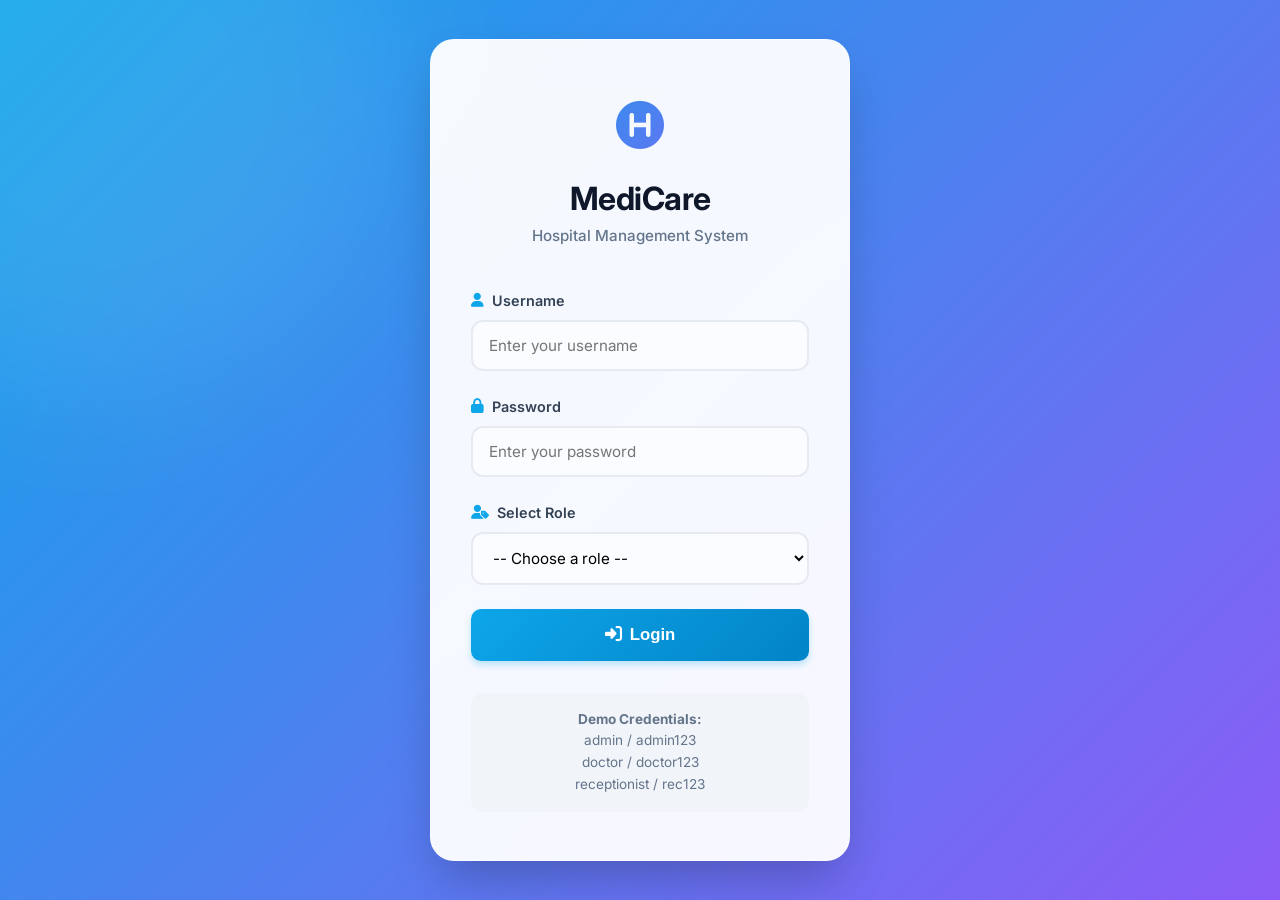
<file: frontend/login.html>
<!DOCTYPE html>
<html lang="en">

<head>
    <meta charset="UTF-8" />
    <meta name="viewport" content="width=device-width, initial-scale=1.0" />
    <title>Hospital Management System - Login</title>
    <link rel="stylesheet" href="css/styles.css" />
    <link rel="stylesheet" href="https://cdnjs.cloudflare.com/ajax/libs/font-awesome/6.4.0/css/all.min.css" />
    <link rel="preconnect" href="https://fonts.googleapis.com">
    <link rel="preconnect" href="https://fonts.gstatic.com" crossorigin>
    <link href="https://fonts.googleapis.com/css2?family=Inter:wght@300;400;500;600;700&display=swap" rel="stylesheet">
</head>

<body>
    <div class="login-container">
        <div class="login-box">
            <div class="login-header">
                <h1><i class="fas fa-hospital-symbol"></i></h1>
                <h1>MediCare</h1>
                <p>Hospital Management System</p>
            </div>

            <form class="login-form" id="loginForm">
                <div class="form-group">
                    <label for="username"><i class="fas fa-user text-primary"></i> Username</label>
                    <input type="text" id="username" placeholder="Enter your username" required />
                    <div class="error-message" id="usernameError"></div>
                </div>

                <div class="form-group">
                    <label for="password"><i class="fas fa-lock text-primary"></i> Password</label>
                    <input type="password" id="password" placeholder="Enter your password" required />
                    <div class="error-message" id="passwordError"></div>
                </div>

                <div class="form-group">
                    <label for="role"><i class="fas fa-user-tag text-primary"></i> Select Role</label>
                    <select id="role" required>
                        <option value="" disabled selected>-- Choose a role --</option>
                        <option value="admin">Admin</option>
                        <option value="doctor">Doctor</option>
                        <option value="receptionist">Receptionist</option>
                    </select>
                    <div class="error-message" id="roleError"></div>
                </div>

                <button type="submit" class="btn btn-primary btn-lg" id="loginSubmitBtn">
                    <i class="fas fa-sign-in-alt"></i> Login
                </button>

                <div class="error-message login-error" id="loginError"></div>
            </form>

            <div class="demo-credentials">
                <p><strong>Demo Credentials:</strong></p>
                <p>admin / admin123</p>
                <p>doctor / doctor123</p>
                <p>receptionist / rec123</p>
            </div>
        </div>
    </div>

    <script src="js/app.js"></script>
    <script src="js/services/dataService.js"></script>
    <script src="js/utils/validator.js"></script>
    <script>
        document.getElementById('loginForm').addEventListener('submit', function (e) {
            e.preventDefault();

            const username = document.getElementById('username').value.trim();
            const password = document.getElementById('password').value;
            const role = document.getElementById('role').value;

            // Clear previous errors
            document.getElementById('usernameError').classList.remove('show');
            document.getElementById('passwordError').classList.remove('show');
            document.getElementById('roleError').classList.remove('show');
            document.getElementById('loginError').classList.remove('show');

            let hasError = false;

            if (!username) {
                showError('usernameError', 'Username is required');
                hasError = true;
            }

            if (!password || password.length < 3) {
                showError('passwordError', 'Password must be at least 3 characters');
                hasError = true;
            }

            if (!role) {
                showError('roleError', 'Please select a role');
                hasError = true;
            }

            if (hasError) return;

            setLoginLoading(true);

            // Demo authentication
            if (validateLogin(username, password, role)) {
                // Store user session
                sessionStorage.setItem('user', JSON.stringify({
                    username: username,
                    role: role,
                    loginTime: new Date().toISOString()
                }));

                // Redirect to dashboard
                window.location.href = 'index.html';
            } else {
                setLoginLoading(false);
                showError('loginError', 'Invalid credentials. Please try again.');
            }
        });

        document.getElementById('loginForm').addEventListener('keydown', function (e) {
            if (e.key === 'Enter') {
                e.preventDefault();
                e.currentTarget.requestSubmit();
            }
        });

        function showError(elementId, message) {
            const element = document.getElementById(elementId);
            element.textContent = message;
            element.classList.add('show');
        }

        function setLoginLoading(isLoading) {
            const submitBtn = document.getElementById('loginSubmitBtn');
            submitBtn.disabled = isLoading;
            submitBtn.classList.toggle('is-loading', isLoading);
            submitBtn.innerHTML = isLoading
                ? '<i class="fas fa-spinner fa-spin"></i> Logging in...'
                : '<i class="fas fa-sign-in-alt"></i> Login';
        }

        function validateLogin(username, password, role) {
            const validUsers = {
                'admin': { password: 'admin123', role: 'admin' },
                'doctor': { password: 'doctor123', role: 'doctor' },
                'receptionist': { password: 'rec123', role: 'receptionist' }
            };

            const user = validUsers[username];
            return user && user.password === password && user.role === role;
        }
    </script>
</body>

</html>
</file>
<file: frontend/css/styles.css>
/* ====================================
   MODERN HOSPITAL MANAGEMENT SYSTEM CSS
   ==================================== */

@import url('https://fonts.googleapis.com/css2?family=Inter:wght@300;400;500;600;700&display=swap');

:root {
    --primary: #0ea5e9;
    --primary-dark: #0284c7;
    --secondary: #8b5cf6;
    --accent: #06b6d4;
    --success: #10b981;
    --danger: #f43f5e;
    --warning: #f59e0b;
    --info: #3b82f6;
    
    --light: #f1f5f9;
    --lighter: #f8fafc;
    --dark: #334155;
    --darker: #0f172a;
    
    --border: rgba(148, 163, 184, 0.2);
    
    --shadow-sm: 0 2px 4px rgba(0, 0, 0, 0.05);
    --shadow: 0 10px 15px -3px rgba(0, 0, 0, 0.05), 0 4px 6px -2px rgba(0, 0, 0, 0.025);
    --shadow-lg: 0 20px 25px -5px rgba(0, 0, 0, 0.1), 0 10px 10px -5px rgba(0, 0, 0, 0.04);
    
    --glass-bg: rgba(255, 255, 255, 0.85);
    --glass-border: rgba(255, 255, 255, 0.5);
    
    --transition: all 0.3s cubic-bezier(0.4, 0, 0.2, 1);
}

body.dark {
    --light: #1e293b;
    --lighter: #0f172a;
    --dark: #f8fafc;
    --darker: #ffffff;
    --border: rgba(148, 163, 184, 0.15);
    --glass-bg: rgba(15, 23, 42, 0.85);
    --glass-border: rgba(255, 255, 255, 0.05);
}

* {
    margin: 0;
    padding: 0;
    box-sizing: border-box;
}

body {
    font-family: 'Inter', sans-serif;
    background-color: var(--lighter);
    background-image: 
        radial-gradient(at 0% 0%, rgba(14, 165, 233, 0.08) 0px, transparent 50%),
        radial-gradient(at 100% 100%, rgba(139, 92, 246, 0.08) 0px, transparent 50%);
    background-attachment: fixed;
    color: var(--dark);
    line-height: 1.6;
    -webkit-font-smoothing: antialiased;
}

body.dark .card,
body.dark .stat-card,
body.dark .topbar,
body.dark .table,
body.dark .modal,
body.dark .calendar,
body.dark .bill-container,
body.dark .filter-select,
body.dark .search-input,
body.dark .form-group input,
body.dark .form-group select,
body.dark .form-group textarea {
    background: var(--glass-bg);
    color: var(--dark);
    border-color: var(--glass-border);
}

body.dark .sidebar {
    background: #0b1120;
}

body.dark .table th,
body.dark .calendar-day {
    background-color: rgba(30, 41, 59, 0.5);
}

/* Glassmorphism helpers */
.glass {
    background: var(--glass-bg);
    backdrop-filter: blur(16px);
    -webkit-backdrop-filter: blur(16px);
    border: 1px solid var(--glass-border);
}

/* ====== LOGIN PAGE ====== */
.login-container {
    display: flex;
    height: 100vh;
    background: linear-gradient(135deg, #0ea5e9 0%, #8b5cf6 100%);
    position: relative;
    overflow: hidden;
}

.login-container::before {
    content: '';
    position: absolute;
    width: 600px;
    height: 600px;
    background: rgba(255,255,255,0.1);
    border-radius: 50%;
    top: -200px;
    left: -200px;
    filter: blur(80px);
}

.login-box {
    margin: auto;
    background: rgba(255, 255, 255, 0.95);
    backdrop-filter: blur(20px);
    padding: 3rem 2.5rem;
    border-radius: 24px;
    box-shadow: 0 25px 50px -12px rgba(0, 0, 0, 0.25);
    width: 100%;
    max-width: 420px;
    position: relative;
    z-index: 10;
    border: 1px solid rgba(255,255,255,0.5);
}

.login-header {
    text-align: center;
    margin-bottom: 2.5rem;
}

.login-header h1:first-child {
    font-size: 3rem;
    color: var(--primary);
    margin-bottom: 0.5rem;
    background: linear-gradient(135deg, var(--primary), var(--secondary));
    -webkit-background-clip: text;
    -webkit-text-fill-color: transparent;
}

.login-header h1:nth-child(2) {
    font-size: 2rem;
    font-weight: 700;
    color: var(--darker);
    letter-spacing: -0.5px;
}

.login-header p {
    color: #64748b;
    font-size: 0.95rem;
    font-weight: 500;
}

.form-group {
    margin-bottom: 1.5rem;
}

.form-group label {
    display: flex;
    align-items: center;
    gap: 0.5rem;
    margin-bottom: 0.5rem;
    color: var(--dark);
    font-weight: 600;
    font-size: 0.9rem;
}

.form-group input,
.form-group select,
.form-group textarea {
    width: 100%;
    padding: 0.875rem 1rem;
    border: 2px solid var(--border);
    border-radius: 12px;
    font-size: 0.95rem;
    font-family: 'Inter', sans-serif;
    transition: var(--transition);
    background: rgba(255, 255, 255, 0.5);
}

.form-group input:focus,
.form-group select:focus,
.form-group textarea:focus {
    outline: none;
    border-color: var(--primary);
    background: white;
    box-shadow: 0 0 0 4px rgba(14, 165, 233, 0.15);
}

.btn {
    padding: 0.75rem 1.5rem;
    border: none;
    border-radius: 10px;
    font-size: 0.95rem;
    font-weight: 600;
    cursor: pointer;
    transition: var(--transition);
    display: inline-flex;
    align-items: center;
    justify-content: center;
    gap: 0.5rem;
    text-decoration: none;
}

.btn:hover {
    transform: translateY(-2px);
    box-shadow: var(--shadow);
}

.btn:active {
    transform: translateY(0);
}

.btn-primary {
    background: linear-gradient(135deg, var(--primary), var(--primary-dark));
    color: white;
    box-shadow: 0 4px 6px rgba(14, 165, 233, 0.25);
}

.btn-primary:hover {
    background: linear-gradient(135deg, var(--primary-dark), var(--primary));
    box-shadow: 0 6px 12px rgba(14, 165, 233, 0.3);
}

.btn-secondary {
    background-color: #64748b;
    color: white;
}

.btn-success { background-color: var(--success); color: white; }
.btn-danger { background-color: var(--danger); color: white; }
.btn-warning { background-color: var(--warning); color: white; }
.btn-info { background-color: var(--info); color: white; }

.btn-ghost {
    background-color: transparent;
    color: var(--dark);
    border: 1px solid var(--border);
}

.btn-ghost:hover {
    background-color: var(--border);
}

.btn-sm {
    padding: 0.5rem 1rem;
    font-size: 0.85rem;
    border-radius: 8px;
}

.btn-lg {
    padding: 1rem 2rem;
    font-size: 1.05rem;
    width: 100%;
}

.login-form {
    display: flex;
    flex-direction: column;
}

.demo-credentials {
    margin-top: 2rem;
    text-align: center;
    font-size: 0.85rem;
    color: #64748b;
    background: var(--light);
    padding: 1rem;
    border-radius: 12px;
}

/* ====== DASHBOARD LAYOUT ====== */
.dashboard-container {
    display: flex;
    min-height: 100vh;
}

.sidebar {
    width: 260px;
    background: var(--darker);
    color: white;
    padding: 1.5rem 0;
    position: fixed;
    height: 100vh;
    overflow-y: auto;
    box-shadow: var(--shadow-lg);
    z-index: 1000;
    display: flex;
    flex-direction: column;
}

.sidebar-header {
    padding: 0 1.5rem;
    margin-bottom: 2.5rem;
    text-align: center;
}

.sidebar-logo {
    width: 50px;
    height: 50px;
    background: linear-gradient(135deg, var(--primary), var(--secondary));
    border-radius: 14px;
    display: flex;
    align-items: center;
    justify-content: center;
    margin: 0 auto 1rem auto;
    font-size: 1.5rem;
    box-shadow: 0 4px 10px rgba(14, 165, 233, 0.4);
}

.sidebar-header h2 {
    font-size: 1.4rem;
    font-weight: 700;
    letter-spacing: -0.5px;
}

.sidebar-header p {
    font-size: 0.75rem;
    color: #94a3b8;
    text-transform: uppercase;
    letter-spacing: 1px;
    margin-top: 0.25rem;
}

.sidebar-nav {
    list-style: none;
    flex: 1;
}

.sidebar-nav li {
    margin: 0.25rem 1rem;
}

.sidebar-nav a {
    display: flex;
    align-items: center;
    padding: 0.875rem 1.25rem;
    color: #cbd5e1;
    text-decoration: none;
    transition: var(--transition);
    border-radius: 10px;
    font-weight: 500;
    font-size: 0.95rem;
}

.sidebar-nav a:hover,
.sidebar-nav a.active {
    background: rgba(255, 255, 255, 0.1);
    color: white;
    transform: translateX(4px);
}

.sidebar-nav a.active {
    background: linear-gradient(90deg, rgba(14, 165, 233, 0.2), transparent);
    border-left: 3px solid var(--primary);
    border-radius: 0 10px 10px 0;
}

.sidebar-nav i {
    margin-right: 1rem;
    font-size: 1.1rem;
    width: 20px;
    text-align: center;
    color: var(--primary);
}

.sidebar-nav a:hover i,
.sidebar-nav a.active i {
    color: white;
}

.sidebar-logout {
    margin-top: auto;
    padding: 1rem;
    border-top: 1px solid rgba(255,255,255,0.05);
}

.main-content {
    margin-left: 260px;
    flex: 1;
    display: flex;
    flex-direction: column;
}

.topbar {
    background: var(--glass-bg);
    backdrop-filter: blur(12px);
    -webkit-backdrop-filter: blur(12px);
    padding: 1rem 2rem;
    display: flex;
    justify-content: space-between;
    align-items: center;
    box-shadow: var(--shadow-sm);
    position: sticky;
    top: 0;
    z-index: 100;
    border-bottom: 1px solid var(--glass-border);
}

.topbar-left {
    display: flex;
    align-items: center;
    gap: 1rem;
}

.topbar-title {
    font-size: 1.5rem;
    font-weight: 700;
    color: var(--darker);
    letter-spacing: -0.5px;
}

.topbar-right {
    display: flex;
    align-items: center;
    gap: 1.5rem;
}

.btn-icon {
    width: 40px;
    height: 40px;
    border-radius: 50%;
    display: flex;
    align-items: center;
    justify-content: center;
    padding: 0;
}

.user-info {
    display: flex;
    align-items: center;
    gap: 1rem;
    padding-left: 1.5rem;
    border-left: 1px solid var(--border);
}

.user-avatar {
    width: 42px;
    height: 42px;
    border-radius: 12px;
    background: linear-gradient(135deg, var(--secondary), var(--primary));
    color: white;
    display: flex;
    align-items: center;
    justify-content: center;
    font-weight: 700;
    font-size: 1.1rem;
    box-shadow: 0 4px 6px rgba(139, 92, 246, 0.2);
}

.user-details {
    display: flex;
    flex-direction: column;
}

.user-name {
    font-weight: 600;
    color: var(--darker);
    font-size: 0.95rem;
}

.user-role {
    font-size: 0.75rem;
    color: #64748b;
    font-weight: 500;
    text-transform: uppercase;
    letter-spacing: 0.5px;
}

.content {
    flex: 1;
    padding: 2rem;
    overflow-y: auto;
}

.content > * {
    animation: fadeIn 0.4s cubic-bezier(0.4, 0, 0.2, 1);
}

/* ====== CARDS ====== */
.card {
    background: var(--glass-bg);
    backdrop-filter: blur(16px);
    border: 1px solid var(--glass-border);
    border-radius: 16px;
    box-shadow: var(--shadow);
    padding: 1.5rem;
    margin-bottom: 1.5rem;
    transition: var(--transition);
}

.card:hover {
    box-shadow: var(--shadow-lg);
}

.card-header {
    display: flex;
    justify-content: space-between;
    align-items: flex-start;
    margin-bottom: 1.5rem;
    border-bottom: 1px solid var(--border);
    padding-bottom: 1rem;
}

.card-title {
    font-size: 1.25rem;
    font-weight: 700;
    color: var(--darker);
}

.card-subtitle {
    font-size: 0.85rem;
    color: #64748b;
    font-weight: 500;
    margin-top: 0.25rem;
}

/* ====== STAT CARDS ====== */
.stats-grid {
    display: grid;
    grid-template-columns: repeat(auto-fit, minmax(240px, 1fr));
    gap: 1.5rem;
    margin-bottom: 2rem;
}

.stat-card {
    background: var(--glass-bg);
    backdrop-filter: blur(16px);
    border: 1px solid var(--glass-border);
    padding: 1.5rem;
    border-radius: 16px;
    box-shadow: var(--shadow);
    position: relative;
    overflow: hidden;
    transition: var(--transition);
    display: flex;
    flex-direction: column;
}

.stat-card::before {
    content: '';
    position: absolute;
    top: 0;
    left: 0;
    width: 100%;
    height: 4px;
    background: var(--primary);
}

.stat-card.success::before { background: var(--success); }
.stat-card.warning::before { background: var(--warning); }
.stat-card.info::before { background: var(--secondary); }

.stat-card:hover {
    transform: translateY(-4px);
    box-shadow: var(--shadow-lg);
}

.stat-icon {
    font-size: 2rem;
    margin-bottom: 1rem;
    width: 50px;
    height: 50px;
    display: flex;
    align-items: center;
    justify-content: center;
    border-radius: 12px;
    background: rgba(14, 165, 233, 0.1);
    color: var(--primary);
}

.stat-card.success .stat-icon { background: rgba(16, 185, 129, 0.1); color: var(--success); }
.stat-card.warning .stat-icon { background: rgba(245, 158, 11, 0.1); color: var(--warning); }
.stat-card.info .stat-icon { background: rgba(139, 92, 246, 0.1); color: var(--secondary); }

.stat-label {
    color: #64748b;
    font-size: 0.9rem;
    font-weight: 500;
    margin-bottom: 0.25rem;
}

.stat-value {
    font-size: 2.25rem;
    font-weight: 700;
    color: var(--darker);
    letter-spacing: -1px;
}

/* ====== CHARTS ====== */
.chart-grid {
    display: grid;
    grid-template-columns: repeat(auto-fit, minmax(400px, 1fr));
    gap: 1.5rem;
}

.chart-container {
    position: relative;
    height: 300px;
    width: 100%;
}

.chart-empty {
    position: absolute;
    top: 0;
    left: 0;
    width: 100%;
    height: 100%;
    display: flex;
    flex-direction: column;
    align-items: center;
    justify-content: center;
    color: #94a3b8;
    background: rgba(241, 245, 249, 0.5);
    border-radius: 12px;
}

.chart-empty i {
    font-size: 2.5rem;
    margin-bottom: 1rem;
    opacity: 0.5;
}

/* ====== TABLES ====== */
.table-wrapper {
    overflow-x: auto;
    border-radius: 12px;
    border: 1px solid var(--border);
}

.table {
    width: 100%;
    border-collapse: collapse;
    background: transparent;
}

.table th {
    background: rgba(241, 245, 249, 0.5);
    padding: 1rem 1.25rem;
    text-align: left;
    font-weight: 600;
    color: #64748b;
    font-size: 0.85rem;
    text-transform: uppercase;
    letter-spacing: 0.5px;
    border-bottom: 2px solid var(--border);
}

.table td {
    padding: 1rem 1.25rem;
    border-bottom: 1px solid var(--border);
    vertical-align: middle;
}

.table tbody tr {
    transition: var(--transition);
}

.table tbody tr:hover {
    background-color: rgba(14, 165, 233, 0.04);
}

.table tbody tr.selected {
    background-color: rgba(14, 165, 233, 0.08);
}

.table-actions {
    display: flex;
    gap: 0.5rem;
}

.badge {
    display: inline-flex;
    align-items: center;
    padding: 0.35rem 0.75rem;
    border-radius: 20px;
    font-size: 0.75rem;
    font-weight: 600;
    letter-spacing: 0.5px;
}

.badge-success { background: rgba(16, 185, 129, 0.15); color: #059669; }
.badge-danger { background: rgba(244, 63, 94, 0.15); color: #e11d48; }
.badge-warning { background: rgba(245, 158, 11, 0.15); color: #d97706; }
.badge-info { background: rgba(14, 165, 233, 0.15); color: #0284c7; }

/* ====== MODALS ====== */
.modal-overlay {
    position: fixed;
    top: 0;
    left: 0;
    width: 100%;
    height: 100%;
    background-color: rgba(15, 23, 42, 0.6);
    backdrop-filter: blur(4px);
    display: flex;
    align-items: center;
    justify-content: center;
    z-index: 2000;
    opacity: 0;
    visibility: hidden;
    transition: var(--transition);
}

.modal-overlay.active {
    opacity: 1;
    visibility: visible;
}

.modal {
    background: var(--glass-bg);
    backdrop-filter: blur(20px);
    border: 1px solid var(--glass-border);
    border-radius: 20px;
    box-shadow: 0 25px 50px -12px rgba(0, 0, 0, 0.25);
    max-height: 90vh;
    overflow-y: auto;
    max-width: 500px;
    width: 90%;
    animation: slideIn 0.3s cubic-bezier(0.175, 0.885, 0.32, 1.275);
}

@keyframes slideIn {
    from {
        transform: translateY(30px) scale(0.95);
        opacity: 0;
    }
    to {
        transform: translateY(0) scale(1);
        opacity: 1;
    }
}

@keyframes fadeIn {
    from { opacity: 0; transform: translateY(10px); }
    to { opacity: 1; transform: translateY(0); }
}

.modal-header {
    padding: 1.5rem 2rem;
    border-bottom: 1px solid var(--border);
    display: flex;
    justify-content: space-between;
    align-items: center;
}

.modal-title {
    font-size: 1.25rem;
    font-weight: 700;
    color: var(--darker);
}

.modal-close {
    background: rgba(148, 163, 184, 0.1);
    border: none;
    width: 32px;
    height: 32px;
    border-radius: 50%;
    display: flex;
    align-items: center;
    justify-content: center;
    cursor: pointer;
    color: #64748b;
    transition: var(--transition);
}

.modal-close:hover {
    background: var(--danger);
    color: white;
}

.modal-body {
    padding: 2rem;
}

.modal-footer {
    padding: 1.25rem 2rem;
    border-top: 1px solid var(--border);
    display: flex;
    gap: 1rem;
    justify-content: flex-end;
    background: rgba(241, 245, 249, 0.3);
}

/* ====== ALERTS ====== */
.alert {
    padding: 1rem 1.5rem;
    border-radius: 12px;
    margin-bottom: 1.5rem;
    display: flex;
    align-items: center;
    gap: 1rem;
    animation: slideIn 0.3s ease;
    border: 1px solid transparent;
}

.alert-success { background: rgba(16, 185, 129, 0.1); border-color: rgba(16, 185, 129, 0.2); color: #059669; }
.alert-danger { background: rgba(244, 63, 94, 0.1); border-color: rgba(244, 63, 94, 0.2); color: #e11d48; }
.alert-warning { background: rgba(245, 158, 11, 0.1); border-color: rgba(245, 158, 11, 0.2); color: #d97706; }
.alert-info { background: rgba(14, 165, 233, 0.1); border-color: rgba(14, 165, 233, 0.2); color: #0284c7; }

/* ====== UTILITIES ====== */
.hidden { display: none !important; }
.text-primary { color: var(--primary); }
.text-success { color: var(--success); }
.text-danger { color: var(--danger); }
.text-warning { color: var(--warning); }
.text-info { color: var(--info); }
.text-muted { color: #94a3b8; }
.mb-4 { margin-bottom: 1.5rem; }

/* Custom Scrollbar */
::-webkit-scrollbar { width: 8px; height: 8px; }
::-webkit-scrollbar-track { background: transparent; }
::-webkit-scrollbar-thumb { background: #cbd5e1; border-radius: 4px; }
::-webkit-scrollbar-thumb:hover { background: #94a3b8; }

/* Specific Components like Room Grid, Calendar etc. */
.room-grid {
    display: grid;
    grid-template-columns: repeat(auto-fill, minmax(200px, 1fr));
    gap: 1rem;
}

.room-card {
    padding: 1.25rem;
    border-radius: 12px;
    border: 1px solid var(--border);
    background: var(--glass-bg);
    text-align: center;
    transition: var(--transition);
}
.room-card.available { border-top: 4px solid var(--success); }
.room-card.occupied { border-top: 4px solid var(--danger); }
.room-number { font-size: 1.25rem; font-weight: 700; margin-bottom: 0.25rem; }
.room-type { font-size: 0.85rem; color: #64748b; margin-bottom: 1rem; }
.room-status i { margin-right: 0.5rem; }

/* Detail Grid */
.detail-grid {
    display: grid;
    grid-template-columns: 1fr 1fr;
    gap: 2rem;
    margin-bottom: 1.5rem;
}
.detail-title { font-size: 1.1rem; color: var(--primary); margin-bottom: 1rem; border-bottom: 1px solid var(--border); padding-bottom: 0.5rem; }
.detail-subtitle { font-size: 0.95rem; font-weight: 600; margin: 1rem 0 0.5rem 0; }
.badge-spaced { margin-right: 0.5rem; margin-bottom: 0.5rem; }
.detail-section { margin-top: 2rem; }
.detail-list { list-style: none; }
.detail-list li { padding: 0.75rem 0; border-bottom: 1px solid var(--border); }
.detail-list li:last-child { border-bottom: none; }

/* Empty States */
.empty-state { text-align: center; padding: 3rem; color: #94a3b8; }
.empty-state i { font-size: 3rem; margin-bottom: 1rem; opacity: 0.5; }
.empty-state p { font-size: 1.1rem; }

.search-bar {
    display: flex;
    gap: 1rem;
    margin-bottom: 1.5rem;
}

.search-input {
    flex: 1;
    padding: 0.75rem 1rem;
    border: 1px solid var(--border);
    border-radius: 10px;
    font-size: 0.95rem;
    background: var(--glass-bg);
    font-family: 'Inter', sans-serif;
}
.search-input:focus {
    outline: none;
    border-color: var(--primary);
    box-shadow: 0 0 0 3px rgba(14, 165, 233, 0.15);
}
.filter-select {
    padding: 0.75rem 1rem;
    border: 1px solid var(--border);
    border-radius: 10px;
    background: var(--glass-bg);
    font-family: 'Inter', sans-serif;
}

/* Dashboard loading */
.dashboard-loading {
    display: flex;
    flex-direction: column;
    align-items: center;
    justify-content: center;
    height: 300px;
    color: var(--primary);
}
.dashboard-loading i { font-size: 3rem; margin-bottom: 1rem; }
.dashboard-loading span { font-size: 1.1rem; font-weight: 500; }

/* Appointments Layout */
.appointments-layout {
    display: grid;
    grid-template-columns: 350px 1fr;
    gap: 1.5rem;
}

@media (max-width: 992px) {
    .appointments-layout {
        grid-template-columns: 1fr;
    }
}

/* Calendar */
.calendar {
    background: white;
    border-radius: var(--radius-lg);
}

.calendar-header {
    display: flex;
    justify-content: space-between;
    align-items: center;
    padding-bottom: 1rem;
    margin-bottom: 1rem;
    border-bottom: 1px solid var(--border-color);
}

.calendar-title {
    font-weight: 600;
    font-size: 1.1rem;
    color: var(--text-dark);
}

.calendar-nav button {
    background: none;
    border: none;
    cursor: pointer;
    padding: 0.5rem;
    color: var(--text-muted);
    transition: color 0.2s;
}

.calendar-nav button:hover {
    color: var(--primary);
}

.weekdays {
    display: grid;
    grid-template-columns: repeat(7, 1fr);
    text-align: center;
    font-weight: 500;
    font-size: 0.85rem;
    color: var(--text-muted);
    margin-bottom: 0.5rem;
}

.calendar-days {
    display: grid;
    grid-template-columns: repeat(7, 1fr);
    gap: 2px;
}

.calendar-day {
    aspect-ratio: 1;
    display: flex;
    align-items: center;
    justify-content: center;
    cursor: pointer;
    font-size: 0.9rem;
    border-radius: var(--radius-sm);
    transition: all 0.2s;
}

.calendar-day:hover:not(.other-month) {
    background-color: rgba(37, 99, 235, 0.1);
    color: var(--primary);
}

.calendar-day.other-month {
    color: var(--text-light);
    cursor: default;
}

.calendar-day.selected {
    background-color: var(--primary);
    color: white;
    font-weight: 600;
}

.calendar-day.highlighted:not(.selected) {
    background-color: rgba(16, 185, 129, 0.1);
    color: var(--success);
    font-weight: 600;
}

.appointment-list {
    display: flex;
    flex-direction: column;
    gap: 1rem;
}

.appointment-item {
    padding: 1rem;
    border: 1px solid var(--border-color);
    border-radius: var(--radius-md);
    background: var(--bg-color);
    transition: box-shadow 0.2s, transform 0.2s;
}

.appointment-item:hover {
    box-shadow: 0 4px 12px rgba(0, 0, 0, 0.05);
    transform: translateY(-2px);
}

.appointment-item-header {
    display: flex;
    justify-content: space-between;
    align-items: flex-start;
    margin-bottom: 0.5rem;
}

.appointment-meta {
    display: flex;
    gap: 1rem;
    color: var(--text-muted);
    font-size: 0.85rem;
    margin-bottom: 1rem;
}

.appointment-meta i {
    color: var(--primary);
    margin-right: 0.25rem;
}

.appointment-actions {
    display: flex;
    gap: 0.5rem;
    justify-content: flex-end;
}

/* Reports Specific Styles */
.report-grid {
    display: grid;
    grid-template-columns: repeat(2, 1fr);
    gap: 1.5rem;
    margin-bottom: 1.5rem;
}

@media (max-width: 992px) {
    .report-grid {
        grid-template-columns: 1fr;
    }
}

.demographics-grid {
    display: grid;
    grid-template-columns: repeat(2, 1fr);
    gap: 2rem;
    padding: 1rem 0;
}

@media (max-width: 768px) {
    .demographics-grid {
        grid-template-columns: 1fr;
    }
}

.grid {
    display: grid;
    gap: 1.5rem;
}

.detail-title {
    font-size: 1.05rem;
    font-weight: 600;
    color: var(--text-dark);
    margin-bottom: 1rem;
    display: block;
}

.summary-row {
    display: flex;
    justify-content: space-around;
    align-items: center;
    padding: 1.5rem 1rem;
    background: var(--bg-color);
    border-radius: var(--radius-md);
}

.summary-item {
    text-align: center;
}

.summary-value {
    font-size: 1.75rem;
    font-weight: 700;
    margin-bottom: 0.25rem;
}

.summary-label {
    font-size: 0.85rem;
    color: var(--text-muted);
    font-weight: 500;
    text-transform: uppercase;
    letter-spacing: 0.5px;
}

.divider {
    border: 0;
    border-top: 1px solid var(--border-color);
    margin: 1.5rem 0;
}

.report-row {
    display: flex;
    justify-content: space-between;
    padding: 0.85rem 0;
    border-bottom: 1px solid var(--border-color);
}

.report-row:last-child {
    border-bottom: none;
}

.progress-row {
    margin-bottom: 1.25rem;
}

.progress-content {
    display: flex;
    flex-direction: column;
    gap: 0.5rem;
}

.progress-label {
    display: flex;
    justify-content: space-between;
    font-size: 0.95rem;
    color: var(--text-dark);
}

.font-semibold {
    font-weight: 600;
}

.report-progress {
    width: 100%;
    height: 8px;
    border-radius: 4px;
    -webkit-appearance: none;
    appearance: none;
    background-color: var(--border-color);
    border: none;
}

.report-progress::-webkit-progress-bar {
    background-color: var(--border-color);
    border-radius: 4px;
}

.report-progress::-webkit-progress-value {
    border-radius: 4px;
}

.report-progress.primary::-moz-progress-bar {
    background-color: var(--primary);
}

.report-progress.success::-moz-progress-bar {
    background-color: var(--success);
}

.report-progress.primary::-webkit-progress-value {
    background-color: var(--primary);
}

.report-progress.success::-webkit-progress-value {
    background-color: var(--success);
}
</file>
